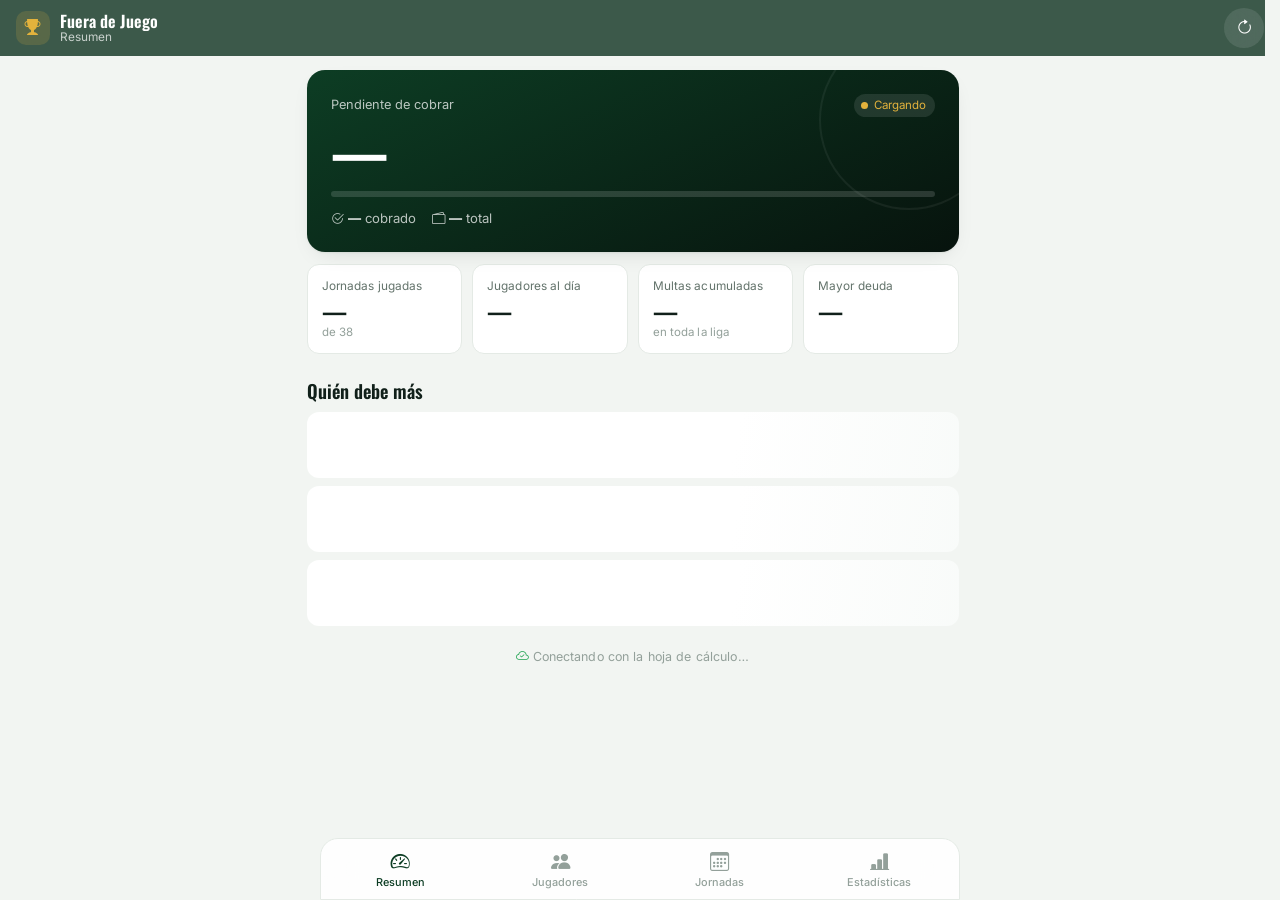
<file: index.html>
<!DOCTYPE html>
<html lang="es">
<head>

<meta charset="UTF-8">

<!--
    viewport-fit=cover  → permite usar toda la pantalla en iPhone
                          con notch / Dynamic Island.
    maximum-scale libre → no bloqueamos el zoom (accesibilidad).
-->
<meta name="viewport"
      content="width=device-width, initial-scale=1, viewport-fit=cover">

<title>Fuera de Juego · Liga Mister</title>
<meta name="description" content="Pagos, jornadas y saldos de la liga Fuera de Juego.">

<!-- Color de la barra del navegador (Chrome Android y Safari 15+) -->
<meta name="theme-color" content="#0a2e1c" media="(prefers-color-scheme: light)">
<meta name="theme-color" content="#07130d" media="(prefers-color-scheme: dark)">

<!-- Instalable como app en iOS -->
<meta name="apple-mobile-web-app-capable" content="yes">
<meta name="mobile-web-app-capable" content="yes">
<meta name="apple-mobile-web-app-status-bar-style" content="black-translucent">
<meta name="apple-mobile-web-app-title" content="Fuera de Juego">
<meta name="format-detection" content="telephone=no">

<link rel="manifest" href="manifest.webmanifest">
<link rel="apple-touch-icon" href="icons/icon-180.png">
<link rel="icon" href="icons/icon-192.png" sizes="192x192">
<link rel="icon" href="favicon.svg" type="image/svg+xml">

<!-- Tipografías -->
<link rel="preconnect" href="https://fonts.googleapis.com">
<link rel="preconnect" href="https://fonts.gstatic.com" crossorigin>
<link rel="stylesheet"
      href="https://fonts.googleapis.com/css2?family=Oswald:wght@500;600;700&family=Inter:wght@400;500;600;700&display=swap">

<!-- Iconos -->
<link rel="stylesheet"
      href="https://cdn.jsdelivr.net/npm/bootstrap-icons@1.11.3/font/bootstrap-icons.min.css">

<link rel="stylesheet" href="style.css">

</head>

<body>

<!-- =========================================================
     BARRA SUPERIOR
========================================================= -->

<header class="topbar" id="topbar">

    <div class="topbar-inner">

        <div class="brand">
            <span class="brand-escudo"><i class="bi bi-trophy-fill"></i></span>
            <span class="brand-texto">
                <strong>Fuera de Juego</strong>
                <small id="tituloVista">Resumen</small>
            </span>
        </div>

        <button type="button"
                id="botonRecargar"
                class="boton-icono"
                aria-label="Actualizar datos">
            <i class="bi bi-arrow-clockwise"></i>
        </button>

    </div>

    <!-- Indicador de "tirar para actualizar" -->
    <div class="ptr" id="ptr" aria-hidden="true">
        <i class="bi bi-arrow-down"></i>
    </div>

</header>


<!-- =========================================================
     CONTENIDO
========================================================= -->

<main id="contenido">

<!-- ------------------- RESUMEN ------------------- -->
<section class="vista vista-activa" id="vista-resumen" aria-label="Resumen">

    <!-- Tablón de anuncios (se rellena desde script.js; oculto si no hay) -->
    <section class="tablon" id="tablon" aria-label="Tablón de anuncios" hidden></section>

    <div class="marcador">

        <div class="marcador-cabecera">
            <span>Pendiente de cobrar</span>
            <span class="conexion conexion-cargando" id="estadoConexion">
                <span class="conexion-punto"></span>
                <span id="estadoConexionTexto">Cargando</span>
            </span>
        </div>

        <p class="marcador-cifra" id="dineroPendiente">—</p>

        <div class="barra-bote" aria-hidden="true">
            <span id="barraBote"></span>
        </div>

        <div class="marcador-pie">
            <span><i class="bi bi-check2-circle"></i> <b id="dineroActual">—</b> cobrado</span>
            <span><i class="bi bi-wallet2"></i> <b id="dineroTotal">—</b> total</span>
        </div>

        <p class="marcador-nota" id="notaBote" hidden>
            <i class="bi bi-piggy-bank"></i>
            <span id="notaBoteTexto"></span>
        </p>

    </div>

    <div class="rejilla-datos">

        <article class="dato">
            <span class="dato-etiqueta">Jornadas jugadas</span>
            <strong class="dato-valor" id="jornadasCompletadas">—</strong>
            <span class="dato-pie">de 38</span>
        </article>

        <article class="dato">
            <span class="dato-etiqueta">Jugadores al día</span>
            <strong class="dato-valor" id="jugadoresAlDia">—</strong>
            <span class="dato-pie" id="jugadoresTotales">&nbsp;</span>
        </article>

        <article class="dato">
            <span class="dato-etiqueta">Multas acumuladas</span>
            <strong class="dato-valor" id="multasTotales">—</strong>
            <span class="dato-pie">en toda la liga</span>
        </article>

        <article class="dato">
            <span class="dato-etiqueta">Mayor deuda</span>
            <strong class="dato-valor" id="mayorDeuda">—</strong>
            <span class="dato-pie" id="mayorDeudaNombre">&nbsp;</span>
        </article>

    </div>

    <h2 class="titulo-bloque">Quién debe más</h2>

    <div class="lista" id="listaMorosos">
        <div class="esqueleto"></div>
        <div class="esqueleto"></div>
        <div class="esqueleto"></div>
    </div>

    <div id="bloqueMultasManuales" hidden>

        <h2 class="titulo-bloque">Multas</h2>

        <div class="lista" id="listaMultasManualesWeb"></div>

    </div>

    <p class="nota-pie">
        <i class="bi bi-cloud-check"></i>
        <span id="ultimaActualizacion">Conectando con la hoja de cálculo…</span>
    </p>

</section>


<!-- ------------------- JUGADORES ------------------- -->
<section class="vista" id="vista-jugadores" aria-label="Jugadores" hidden>

    <div class="buscador">
        <i class="bi bi-search"></i>
        <input type="search"
               id="buscadorJugadores"
               placeholder="Buscar jugador"
               autocomplete="off"
               autocapitalize="words"
               enterkeyhint="search"
               aria-label="Buscar jugador">
        <button type="button" class="buscador-limpiar" id="limpiarBusqueda" hidden aria-label="Borrar búsqueda">
            <i class="bi bi-x-circle-fill"></i>
        </button>
    </div>

    <div class="chips" id="chipsOrden" role="tablist" aria-label="Ordenar jugadores">
        <button type="button" class="chip chip-activo" data-orden="pendiente">Deuda</button>
        <button type="button" class="chip" data-orden="totalPagado">Pagado</button>
        <button type="button" class="chip" data-orden="multas">Multas</button>
        <button type="button" class="chip" data-orden="saldo">Saldo</button>
        <button type="button" class="chip" data-orden="nombre">A–Z</button>
    </div>

    <div class="lista" id="listaJugadores">
        <div class="esqueleto"></div>
        <div class="esqueleto"></div>
        <div class="esqueleto"></div>
        <div class="esqueleto"></div>
    </div>

</section>


<!-- ------------------- JORNADAS ------------------- -->
<section class="vista" id="vista-jornadas" aria-label="Jornadas" hidden>

    <div class="jornada-pills" id="selectorJornada" role="tablist" aria-label="Elegir jornada"></div>

    <div id="jornadaInfo"></div>

    <div class="lista" id="listaJornada"></div>

</section>

<!-- ------------------- ESTADÍSTICAS ------------------- -->
<section class="vista" id="vista-estadisticas" aria-label="Estadísticas" hidden>

    <div id="statsVacio" hidden></div>

    <div id="statsContenido">

        <h2 class="titulo-bloque titulo-primero">Clasificación acumulada</h2>

        <p class="stats-nota">
            Cada jornada suma tantos puntos como jugadores superas:
            el 1.º se lleva el máximo y el último, 1 punto.
        </p>

        <div class="lista" id="listaClasificacion"></div>

        <h2 class="titulo-bloque">Evolución</h2>

        <div class="grafica" id="grafica">

            <div class="grafica-cabecera">
                <span>Puesto en la clasificación, jornada a jornada</span>
            </div>

            <div class="grafica-lienzo" id="graficaLienzo"></div>

            <p class="grafica-lectura" id="graficaLectura" aria-live="polite"></p>

            <div class="grafica-chips" id="graficaChips" role="group" aria-label="Jugadores a resaltar"></div>

            <p class="grafica-ayuda">Toca o desliza sobre la gráfica para ver cada jornada. Elige hasta 4 jugadores.</p>

        </div>

        <h2 class="titulo-bloque">Más estadísticas</h2>

        <div class="rejilla-datos rejilla-stats" id="statsExtra"></div>

    </div>

</section>

</main>


<!-- =========================================================
     NAVEGACIÓN INFERIOR
========================================================= -->

<nav class="tabbar" id="tabbar" aria-label="Secciones">

    <button type="button" class="tab tab-activo" data-vista="resumen" aria-current="page">
        <i class="bi bi-speedometer2"></i>
        <span>Resumen</span>
    </button>

    <button type="button" class="tab" data-vista="jugadores">
        <i class="bi bi-people-fill"></i>
        <span>Jugadores</span>
    </button>

    <button type="button" class="tab" data-vista="jornadas">
        <i class="bi bi-calendar3"></i>
        <span>Jornadas</span>
    </button>

    <button type="button" class="tab" data-vista="estadisticas">
        <i class="bi bi-bar-chart-line-fill"></i>
        <span>Estadísticas</span>
    </button>

</nav>


<!-- =========================================================
     FICHA DE JUGADOR (panel deslizante)
========================================================= -->

<div class="sheet-fondo" id="sheetFondo" hidden></div>

<aside class="sheet" id="sheet" role="dialog" aria-modal="true" aria-labelledby="sheetNombre" hidden>
    <button type="button" class="sheet-tirador" id="sheetCerrar" aria-label="Cerrar ficha"></button>
    <div class="sheet-cuerpo" id="sheetCuerpo"></div>
</aside>


<!-- Aviso flotante (sin conexión, datos guardados…) -->
<div class="aviso" id="aviso" role="status" aria-live="polite" hidden></div>


<script src="script.js"></script>

</body>
</html>
</file>
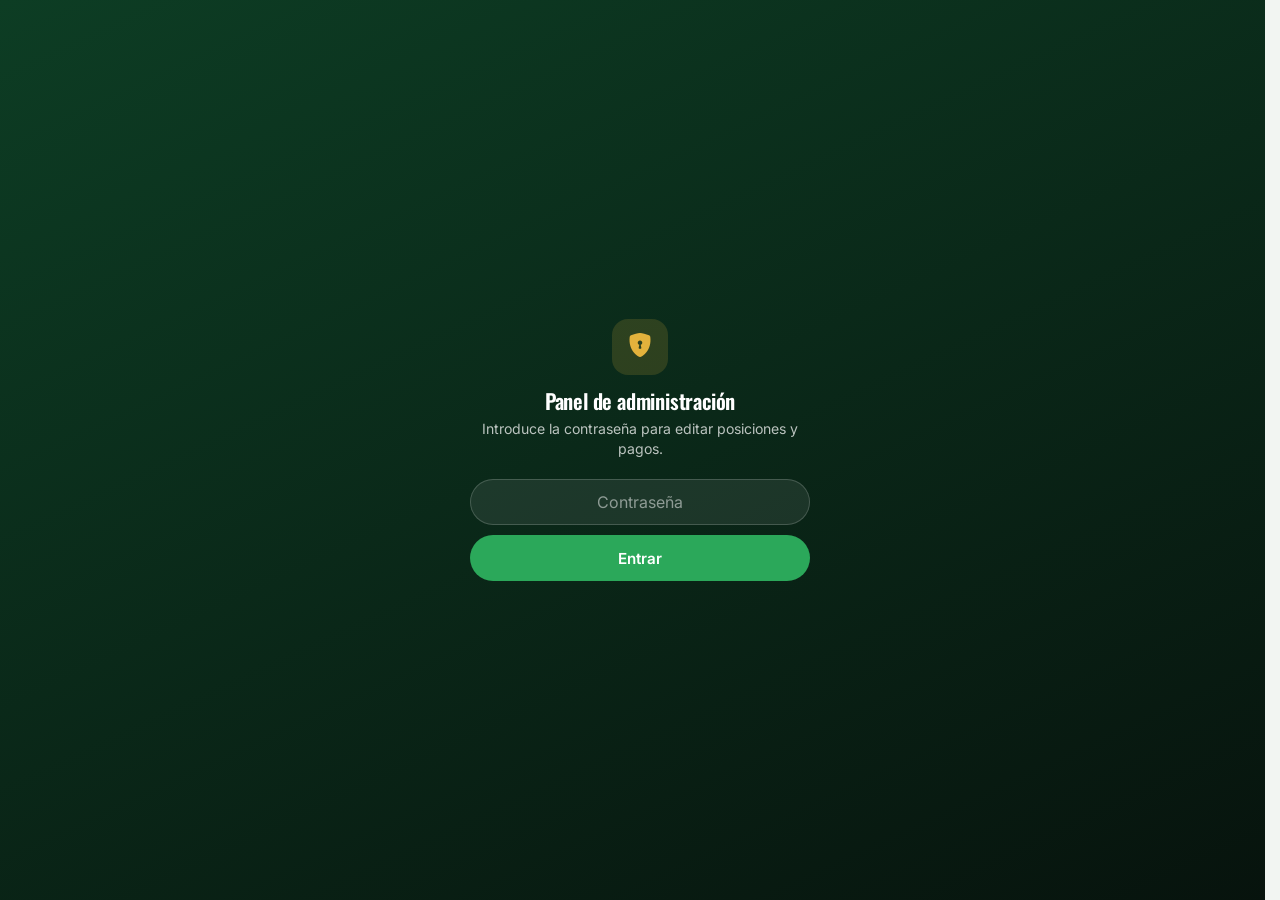
<file: admin.html>
<!DOCTYPE html>
<html lang="es">
<head>

<meta charset="UTF-8">
<meta name="viewport" content="width=device-width, initial-scale=1, viewport-fit=cover">
<meta name="robots" content="noindex, nofollow">

<title>Administración · Fuera de Juego</title>

<meta name="theme-color" content="#0a2e1c" media="(prefers-color-scheme: light)">
<meta name="theme-color" content="#07130d" media="(prefers-color-scheme: dark)">

<!-- Instalable como app aparte, distinta de la web pública -->
<meta name="apple-mobile-web-app-capable" content="yes">
<meta name="mobile-web-app-capable" content="yes">
<meta name="apple-mobile-web-app-status-bar-style" content="black-translucent">
<meta name="apple-mobile-web-app-title" content="Admin Liga">
<meta name="format-detection" content="telephone=no">

<link rel="manifest" href="admin.webmanifest">
<link rel="apple-touch-icon" href="icons/icon-180.png">
<link rel="icon" href="icons/icon-192.png" sizes="192x192">
<link rel="icon" href="favicon.svg" type="image/svg+xml">

<link rel="preconnect" href="https://fonts.googleapis.com">
<link rel="preconnect" href="https://fonts.gstatic.com" crossorigin>
<link rel="stylesheet"
      href="https://fonts.googleapis.com/css2?family=Oswald:wght@500;600;700&family=Inter:wght@400;500;600;700&display=swap">

<link rel="stylesheet"
      href="https://cdn.jsdelivr.net/npm/bootstrap-icons@1.11.3/font/bootstrap-icons.min.css">

<link rel="stylesheet" href="style.css">
<link rel="stylesheet" href="admin.css">

</head>

<body>

<!-- =========================================================
     PANTALLA DE ACCESO
========================================================= -->

<div class="acceso" id="pantallaAcceso">

    <div class="acceso-caja">

        <span class="acceso-icono"><i class="bi bi-shield-lock-fill"></i></span>

        <h1>Panel de administración</h1>
        <p>Introduce la contraseña para editar posiciones y pagos.</p>

        <form id="formAcceso" autocomplete="off">

            <input type="password"
                   id="campoClave"
                   placeholder="Contraseña"
                   inputmode="text"
                   autocapitalize="off"
                   autocorrect="off"
                   required>

            <button type="submit" class="boton-principal">
                Entrar
            </button>

        </form>

        <p class="acceso-error" id="errorAcceso" hidden></p>

    </div>

</div>


<!-- =========================================================
     BARRA SUPERIOR
========================================================= -->

<header class="topbar" id="topbar" hidden>

    <div class="topbar-inner">

        <div class="brand">
            <span class="brand-escudo"><i class="bi bi-sliders"></i></span>
            <span class="brand-texto">
                <strong>Administración</strong>
                <small id="estadoGuardado">Sin cambios</small>
            </span>
        </div>

        <button type="button" id="botonSalir" class="boton-icono" aria-label="Salir">
            <i class="bi bi-box-arrow-right"></i>
        </button>

    </div>

</header>


<!-- =========================================================
     PESTAÑAS
========================================================= -->

<nav class="admin-tabs" id="adminTabs" hidden>
    <button type="button" class="admin-tab admin-tab-activo" data-panel="jornadas">
        <i class="bi bi-calendar3"></i>
        Jornadas
    </button>
    <button type="button" class="admin-tab" data-panel="multas">
        <i class="bi bi-exclamation-octagon"></i>
        Multas
    </button>
    <button type="button" class="admin-tab" data-panel="bote">
        <i class="bi bi-piggy-bank"></i>
        Bote
    </button>
    <button type="button" class="admin-tab" data-panel="anuncios">
        <i class="bi bi-megaphone"></i>
        Anuncios
    </button>
</nav>


<!-- =========================================================
     CONTENIDO — JORNADAS
========================================================= -->

<main id="contenido" hidden>

    <p class="aviso-info">
        <i class="bi bi-info-circle"></i>
        <span>Elige una jornada, ajusta posiciones, pagos y multas, y pulsa
        <b>Guardar cambios</b>. El resto de la liga (resumen, saldos)
        se recalcula solo.</span>
    </p>

    <div class="jornada-pills" id="selectorJornada" role="tablist" aria-label="Elegir jornada"></div>

    <div id="listaEdicion"></div>

</main>


<!-- =========================================================
     CONTENIDO — MULTAS MANUALES
========================================================= -->

<main id="panelMultas" hidden>

    <p class="aviso-info">
        <i class="bi bi-info-circle"></i>
        <span>Pon una multa a un jugador con el importe que quieras. Aquí también
        salen las <b>multas automáticas</b> (jornada sin pagar cuando ya se
        han registrado 4 jornadas más). Todas las ven los jugadores en la web.
        Cuando alguien pague, activa el interruptor: pasa a pagada al instante.</span>
    </p>

    <div class="bote-total">
        <span>Multas pendientes</span>
        <strong id="multasPendientesCifra">0 €</strong>
    </div>

    <form id="formMulta" class="form-aportacion">

        <select id="campoJugadorMulta" required aria-label="Jugador">
            <option value="" disabled selected>Jugador…</option>
        </select>

        <input type="number"
               id="campoImporteMulta"
               placeholder="Importe"
               inputmode="decimal"
               min="0.01"
               step="0.01"
               required
               aria-label="Importe de la multa en euros">

        <input type="text"
               id="campoMotivoMulta"
               placeholder="Motivo (opcional)"
               maxlength="60"
               aria-label="Motivo">

        <button type="submit" class="boton-principal boton-pequeno" id="botonAnadirMulta">
            <i class="bi bi-plus-lg"></i>
            Poner multa
        </button>

    </form>

    <div class="lista" id="listaMultasManuales"></div>

</main>


<!-- =========================================================
     CONTENIDO — BOTE / APORTACIONES
========================================================= -->

<main id="panelBote" hidden>

    <p class="aviso-info">
        <i class="bi bi-info-circle"></i>
        <span>Dinero que alguien pone por su cuenta, aparte de las jornadas
        (por ejemplo, entre todos para comprar algo). Se suma al total
        cobrado de la liga; no afecta a la deuda de nadie.</span>
    </p>

    <div class="bote-total" id="boteTotal">
        <span>Aportado en total</span>
        <strong id="boteTotalCifra">0 €</strong>
    </div>

    <form id="formAportacion" class="form-aportacion">

        <select id="campoJugadorAportacion" required aria-label="Jugador">
            <option value="" disabled selected>Jugador…</option>
        </select>

        <input type="number"
               id="campoImporteAportacion"
               placeholder="Importe"
               inputmode="decimal"
               min="0.01"
               step="0.01"
               required
               aria-label="Importe en euros">

        <input type="text"
               id="campoNotaAportacion"
               placeholder="Nota (opcional)"
               maxlength="60"
               aria-label="Nota">

        <button type="submit" class="boton-principal boton-pequeno" id="botonAnadirAportacion">
            <i class="bi bi-plus-lg"></i>
            Añadir
        </button>

    </form>

    <div class="lista" id="listaAportaciones"></div>

</main>


<!-- =========================================================
     CONTENIDO — TABLÓN DE ANUNCIOS
========================================================= -->

<main id="panelAnuncios" hidden>

    <p class="aviso-info">
        <i class="bi bi-info-circle"></i>
        <span>Publica avisos para todos los jugadores: aparecen arriba del
        Resumen en la web. Los <b>fijados</b> salen primero. Con el
        interruptor <b>Visible</b> puedes ocultar un anuncio sin borrarlo.</span>
    </p>

    <form id="formAnuncio" class="form-anuncio">

        <input type="text"
               id="campoTituloAnuncio"
               placeholder="Título"
               maxlength="120"
               aria-label="Título del anuncio">

        <textarea id="campoMensajeAnuncio"
                  rows="3"
                  maxlength="1000"
                  placeholder="Mensaje"
                  aria-label="Mensaje del anuncio"></textarea>

        <select id="campoTipoAnuncio" aria-label="Tipo de anuncio">
            <option value="info">Información</option>
            <option value="importante">Importante</option>
            <option value="urgente">Urgente</option>
        </select>

        <label class="form-anuncio-fijar">
            <input type="checkbox" id="campoFijarAnuncio">
            <span>Fijar arriba</span>
        </label>

        <button type="submit" class="boton-principal boton-pequeno" id="botonAnadirAnuncio">
            <i class="bi bi-send"></i>
            Publicar
        </button>

    </form>

    <div class="lista" id="listaAnuncios"></div>

</main>


<!-- Barra flotante de guardado -->
<div class="barra-guardar" id="barraGuardar" hidden>
    <span id="resumenCambios">Cambios sin guardar</span>
    <button type="button" id="botonGuardar" class="boton-principal boton-pequeno">
        <i class="bi bi-cloud-upload"></i>
        Guardar cambios
    </button>
</div>


<!-- Aviso flotante -->
<div class="aviso" id="aviso" role="status" aria-live="polite" hidden></div>


<script src="admin.js"></script>

</body>
</html>
</file>
<file: style.css>
/* =========================================================
   FUERA DE JUEGO — Hoja de estilos
   Diseño móvil primero. Probado en Chrome y Safari (iOS).
========================================================= */

:root {
    /* Chrome de la app: verde césped de noche */
    --verde-900: #07130d;
    --verde-800: #0a2e1c;
    --verde-700: #0d3d24;
    --cesped:    #2ba85a;
    --cesped-claro: #45c774;
    --oro:       #e3b23c;
    --clay:      #d1483f;

    /* Superficies */
    --fondo:      #f2f5f2;
    --superficie: #ffffff;
    --superficie-2: #f7faf8;
    --borde:      #e4eae5;

    /* Texto */
    --texto:      #11201a;
    --texto-2:    #63736b;
    --texto-3:    #93a09a;
    --sobre-verde: rgba(255, 255, 255, 0.72);

    /* Estados */
    --exito:      #1e8f49;
    --exito-suave:#e7f6ed;
    --alerta:     #b8791a;
    --alerta-suave:#fcf2de;
    --error:      #c23c34;
    --error-suave:#fbeae8;

    /* Tipografía */
    --titular: "Oswald", "Helvetica Neue", Arial, sans-serif;
    --cuerpo:  "Inter", -apple-system, BlinkMacSystemFont, "Segoe UI", Roboto, sans-serif;

    /* Formas */
    --radio:   18px;
    --radio-s: 12px;
    --sombra:  0 1px 2px rgba(10, 30, 20, .06), 0 8px 24px -12px rgba(10, 30, 20, .18);

    /* Curva de salida fuerte: arranca rápido, se siente inmediata */
    --ease-out: cubic-bezier(0.23, 1, 0.32, 1);

    /* Curva de los paneles que suben desde abajo (la de iOS) */
    --ease-drawer: cubic-bezier(0.32, 0.72, 0, 1);

    /* Verde de la barra superior, con transparencia para el efecto vidrio */
    --vidrio-barra: rgba(10, 46, 28, .78);

    /* Alturas de las barras fijas */
    --alto-topbar: 56px;
    --alto-tabbar: 60px;

    /* Zonas seguras (notch, barra de gestos) */
    --safe-top:    env(safe-area-inset-top, 0px);
    --safe-bottom: env(safe-area-inset-bottom, 0px);
    --safe-left:   env(safe-area-inset-left, 0px);
    --safe-right:  env(safe-area-inset-right, 0px);
}

@media (prefers-color-scheme: dark) {
    :root {
        --fondo:      #0b1410;
        --superficie: #13201a;
        --superficie-2: #182821;
        --borde:      #23352c;

        --texto:      #eaf2ed;
        --texto-2:    #9aaba2;
        --texto-3:    #6d7f77;

        --exito-suave: #12331f;
        --alerta-suave:#33280f;
        --error-suave: #3a1c19;
        --exito:  #4cc47c;
        --alerta: #e3b23c;
        --error:  #f0706a;

        --sombra: 0 1px 2px rgba(0, 0, 0, .4);
    }
}

/* =========================================================
   BASE
========================================================= */

*,
*::before,
*::after {
    box-sizing: border-box;
}

html {
    /* Safari: evita que el texto crezca al girar el móvil */
    -webkit-text-size-adjust: 100%;
    text-size-adjust: 100%;

    /* Sin el destello gris/azul al tocar. Va en html (se hereda a todo) y no solo en body. */
    -webkit-tap-highlight-color: transparent;

    /* Sin rebote de iOS ni recarga de Chrome al pasar del borde de arriba:
       la página ya tiene su propio "tirar para actualizar" y en admin una recarga
       accidental haría perder cambios sin guardar. */
    overscroll-behavior-y: none;

    /* Reserva el hueco de la barra de scroll: al abrir la ficha (que bloquea el scroll)
       la página ya no se mueve de lado en compu. */
    scrollbar-gutter: stable;
}

body {
    margin: 0;
    background: var(--fondo);
    color: var(--texto);
    font-family: var(--cuerpo);
    font-size: 16px;
    line-height: 1.45;

    /* Quita el flash gris al tocar en Android */
    -webkit-tap-highlight-color: transparent;

    /* Nada de scroll lateral en móvil */
    overflow-x: hidden;

    -webkit-font-smoothing: antialiased;
}

/* El rebote de iOS muestra el color de la barra, no blanco */
html {
    background: var(--fondo);
}

h1, h2, h3 {
    font-family: var(--titular);
    font-weight: 600;

    /* Apple: el espaciado depende del tamaño, nunca uno fijo.
       Aquí queda en 0 y cada título grande lo aprieta abajo. */
    letter-spacing: 0;

    /* Interlineado apretado en títulos (heredaba 1.45, el del texto corrido) */
    line-height: 1.15;

    /* Reparte las palabras para no dejar una sola colgada en la 2.ª línea */
    text-wrap: balance;

    margin: 0;
}

button,
input {
    font-family: inherit;
    font-size: 1rem;
    color: inherit;
}

/* iOS hace zoom en la página si un campo tiene letra de menos de 16px y luego no regresa.
   Todos los tuyos ya cumplían; esto lo garantiza también para los que añadas. */
input,
textarea,
select {
    font-size: 16px;
}

button {
    /* Sin retardo de 300 ms en el toque */
    touch-action: manipulation;
    cursor: pointer;
    border: 0;
    background: none;
    padding: 0;
    -webkit-appearance: none;
    appearance: none;

    /* Mantener pulsado un botón no debe seleccionar su texto ni sacar el menú de copiar */
    -webkit-user-select: none;
    user-select: none;
    -webkit-touch-callout: none;
}

/* Lo mismo para el resto de cosas que se tocan */
a,
label,
select,
[role="button"] {
    touch-action: manipulation;
}

:focus-visible {
    outline: 2px solid var(--cesped);
    outline-offset: 2px;
    border-radius: 6px;
}

[hidden] {
    display: none !important;
}

/* El ajuste de "reducir movimiento" está al final de este archivo
   (sección MOVIMIENTO REDUCIDO), donde puede ganarle a todas las reglas anteriores. */

/* =========================================================
   BARRA SUPERIOR
========================================================= */

.topbar {
    position: fixed;
    top: 0;
    left: 0;
    right: 0;
    z-index: 30;

    padding-top: var(--safe-top);

    /* Vidrio esmerilado: el contenido pasa por debajo y se ve borroso,
       en vez de una franja verde opaca. El filo claro de abajo separa sin pared. */
    background: var(--vidrio-barra);
    color: #fff;
    box-shadow: 0 1px 0 rgba(255, 255, 255, .08);

    /* Safari necesita el prefijo para el desenfoque */
    -webkit-backdrop-filter: saturate(180%) blur(20px);
    backdrop-filter: saturate(180%) blur(20px);
}

.topbar-inner {
    height: var(--alto-topbar);
    padding-left: max(16px, var(--safe-left));
    padding-right: max(16px, var(--safe-right));

    display: flex;
    align-items: center;
    justify-content: space-between;
    gap: 12px;
}

.brand {
    display: flex;
    align-items: center;
    gap: 10px;
    min-width: 0;
}

.brand-escudo {
    width: 34px;
    height: 34px;
    flex: none;

    display: grid;
    place-items: center;

    border-radius: 10px;
    background: rgba(227, 178, 60, .16);
    color: var(--oro);
    font-size: 1rem;
}

.brand-texto {
    display: flex;
    flex-direction: column;
    line-height: 1.15;
    min-width: 0;
}

.brand-texto strong {
    font-family: var(--titular);
    font-size: 1.02rem;
    font-weight: 600;
    white-space: nowrap;
    overflow: hidden;
    text-overflow: ellipsis;
}

.brand-texto small {
    font-size: .74rem;
    color: var(--sobre-verde);
}

.boton-icono {
    width: 40px;
    height: 40px;
    flex: none;

    display: grid;
    place-items: center;

    border-radius: 50%;
    background: rgba(255, 255, 255, .1);
    color: #fff;
    font-size: 1.05rem;

    transition: background 140ms var(--ease-out), transform 140ms var(--ease-out);
}

.boton-icono:active {
    transform: scale(.95);
    background: rgba(255, 255, 255, .2);
}

.boton-icono.girando i {
    animation: girar .8s linear infinite;
}

@keyframes girar {
    to { transform: rotate(360deg); }
}

/* Tirar para actualizar */

.ptr {
    position: absolute;
    left: 0;
    right: 0;
    top: calc(var(--safe-top) + var(--alto-topbar));

    display: grid;
    place-items: center;

    height: 0;
    overflow: hidden;

    color: var(--sobre-verde);
    background: var(--vidrio-barra);
    font-size: 1.1rem;

    /* Al soltar, vuelve suave en vez de dar un salto */
    transition: height 220ms var(--ease-out);
}

/* Mientras el dedo arrastra, sigue al dedo 1 a 1, sin retraso */
.ptr.tirando {
    transition: none;
}

.ptr i {
    transition: transform .2s ease;
}

.ptr.listo i {
    transform: rotate(180deg);
    color: var(--cesped-claro);
}

.ptr.cargando i {
    animation: girar .8s linear infinite;
}

/* =========================================================
   CONTENIDO Y VISTAS
========================================================= */

#contenido {
    padding-top: calc(var(--safe-top) + var(--alto-topbar) + 14px);
    padding-bottom: calc(var(--safe-bottom) + var(--alto-tabbar) + 24px);
    padding-left: max(14px, var(--safe-left));
    padding-right: max(14px, var(--safe-right));

    max-width: 680px;
    margin: 0 auto;
}

.vista {
    display: none;
}

/* Cambiar de pestaña se hace decenas de veces al día: sin animación,
   como en la barra de pestañas de iOS. */
.vista-activa {
    display: block;
}

.titulo-bloque {
    font-size: 1.05rem;
    margin: 26px 0 10px;
}

.nota-pie {
    margin: 22px 0 0;
    text-align: center;
    font-size: .78rem;
    color: var(--texto-3);
}

.nota-pie i {
    color: var(--cesped);
}

/* =========================================================
   MARCADOR (bloque principal del resumen)
========================================================= */

.marcador {
    position: relative;
    overflow: hidden;

    padding: 18px 18px 20px;
    border-radius: var(--radio);

    background: linear-gradient(155deg, var(--verde-700) 0%, var(--verde-900) 100%);
    color: #fff;
    box-shadow: var(--sombra);
}

/* Líneas de campo como marca de agua */
.marcador::after {
    content: "";
    position: absolute;
    right: -40px;
    top: -40px;
    width: 180px;
    height: 180px;
    border: 2px solid rgba(255, 255, 255, .06);
    border-radius: 50%;
    pointer-events: none;
}

.marcador-cabecera {
    position: relative;
    display: flex;
    align-items: center;
    justify-content: space-between;
    gap: 10px;

    font-size: .8rem;
    color: var(--sobre-verde);
}

.marcador-cifra {
    position: relative;
    margin: 6px 0 14px;

    font-family: var(--titular);
    font-size: clamp(2.6rem, 14vw, 3.4rem);
    font-weight: 700;
    line-height: 1;
    letter-spacing: -.02em;   /* cifra de ~50 px: lo más apretado */

    font-variant-numeric: tabular-nums;
}

.barra-bote {
    position: relative;
    height: 6px;
    border-radius: 99px;
    background: rgba(255, 255, 255, .14);
    overflow: hidden;
}

.barra-bote span {
    display: block;
    height: 100%;
    width: 0;
    border-radius: 99px;
    background: linear-gradient(90deg, var(--cesped), var(--cesped-claro));
    transition: width .9s cubic-bezier(.22, 1, .36, 1);
}

.marcador-pie {
    position: relative;
    display: flex;
    gap: 16px;
    flex-wrap: wrap;

    margin-top: 12px;
    font-size: .82rem;
    color: var(--sobre-verde);
}

.marcador-pie b {
    color: #fff;
    font-weight: 600;
    font-variant-numeric: tabular-nums;
}

.marcador-nota {
    position: relative;
    display: flex;
    align-items: center;
    gap: 7px;

    margin: 10px 0 0;
    font-size: .76rem;
    color: var(--sobre-verde);
}

.marcador-nota i {
    color: var(--oro);
}

/* Estado de conexión */

.conexion {
    display: inline-flex;
    align-items: center;
    gap: 6px;

    padding: 3px 9px 3px 7px;
    border-radius: 99px;
    background: rgba(255, 255, 255, .1);

    font-size: .72rem;
    white-space: nowrap;
}

.conexion-punto {
    width: 7px;
    height: 7px;
    border-radius: 50%;
    background: currentColor;
}

.conexion-cargando { color: var(--oro); }
.conexion-cargando .conexion-punto { animation: latido 1.1s ease-in-out infinite; }

.conexion-online  { color: var(--cesped-claro); }
.conexion-error   { color: #ff8b84; }

@keyframes latido {
    0%, 100% { opacity: 1; }
    50%      { opacity: .25; }
}

/* =========================================================
   REJILLA DE DATOS
========================================================= */

.rejilla-datos {
    display: grid;
    grid-template-columns: 1fr 1fr;
    gap: 10px;
    margin-top: 12px;
}

.dato {
    padding: 13px 14px;
    border-radius: var(--radio-s);
    background: var(--superficie);
    border: 1px solid var(--borde);
}

.dato-etiqueta {
    display: block;
    font-size: .74rem;
    color: var(--texto-2);
}

.dato-valor {
    display: block;
    margin-top: 2px;

    font-family: var(--titular);
    font-size: 1.5rem;
    font-weight: 600;
    line-height: 1.1;
    letter-spacing: -.01em;   /* ~24 px: un poco apretado */
    font-variant-numeric: tabular-nums;
}

.dato-pie {
    display: block;
    font-size: .72rem;
    color: var(--texto-3);

    white-space: nowrap;
    overflow: hidden;
    text-overflow: ellipsis;
}

/* =========================================================
   LISTA DE JUGADORES
========================================================= */

.lista {
    display: flex;
    flex-direction: column;
    gap: 8px;
}

.fila {
    display: flex;
    align-items: center;
    gap: 12px;
    width: 100%;

    padding: 11px 12px;
    border-radius: var(--radio-s);
    background: var(--superficie);
    border: 1px solid var(--borde);

    text-align: left;
    transition: transform 140ms var(--ease-out), background 140ms var(--ease-out);
}

/* Solo las filas que de verdad se tocan (button), no las informativas (div) */
button.fila:active {
    transform: scale(.98);
    background: var(--superficie-2);
}

.fila-datos {
    flex: 1;
    min-width: 0;
}

.fila-nombre {
    display: block;
    font-weight: 600;
    font-size: .96rem;

    white-space: nowrap;
    overflow: hidden;
    text-overflow: ellipsis;
}

.fila-sub {
    display: block;
    margin-top: 1px;
    font-size: .76rem;
    color: var(--texto-2);
}

.fila-cifra {
    flex: none;
    text-align: right;
}

.fila-importe {
    display: block;
    font-weight: 700;
    font-size: .98rem;
    font-variant-numeric: tabular-nums;
}

.fila-etiqueta {
    display: block;
    font-size: .7rem;
    color: var(--texto-3);
}

.importe-deuda    { color: var(--error); }
.importe-ok       { color: var(--exito); }
.importe-neutro   { color: var(--texto-2); }

/* Avatar */

.avatar {
    position: relative;
    flex: none;

    width: 42px;
    height: 42px;
    border-radius: 50%;
    overflow: hidden;

    display: grid;
    place-items: center;

    background: var(--verde-700);
    color: #fff;

    font-family: var(--titular);
    font-size: .88rem;
    font-weight: 600;
    letter-spacing: .02em;
}

.avatar img {
    position: absolute;
    inset: 0;
    width: 100%;
    height: 100%;
    object-fit: cover;
}

.avatar-l {
    width: 62px;
    height: 62px;
    font-size: 1.2rem;
}

/* Medalla de posición en la jornada */

.puesto {
    flex: none;
    width: 26px;
    text-align: center;

    font-family: var(--titular);
    font-size: .95rem;
    font-weight: 600;
    color: var(--texto-3);
}

.puesto-1 { color: var(--oro); }
.puesto-2 { color: #9fb0a7; }
.puesto-3 { color: #c08457; }

/* Distintivos de estado */

.distintivo {
    display: inline-flex;
    align-items: center;
    gap: 5px;

    padding: 3px 9px;
    border-radius: 99px;

    font-size: .72rem;
    font-weight: 600;
    white-space: nowrap;
}

.distintivo-ok {
    background: var(--exito-suave);
    color: var(--exito);
}

.distintivo-parcial {
    background: var(--alerta-suave);
    color: var(--alerta);
}

.distintivo-no {
    background: var(--error-suave);
    color: var(--error);
}

/* Barra de progreso de pago dentro de la fila */

.progreso {
    display: block;
    height: 4px;
    margin-top: 6px;
    border-radius: 99px;
    background: var(--borde);
    overflow: hidden;
}

.progreso span {
    display: block;
    height: 100%;
    border-radius: 99px;
    background: var(--cesped);
}

/* =========================================================
   BUSCADOR Y CHIPS
========================================================= */

.buscador {
    position: relative;
    display: flex;
    align-items: center;
    gap: 8px;

    padding: 0 12px;
    height: 44px;

    border-radius: 99px;
    background: var(--superficie);
    border: 1px solid var(--borde);
    color: var(--texto-3);
}

.buscador input {
    flex: 1;
    min-width: 0;
    height: 100%;

    border: 0;
    background: none;
    color: var(--texto);

    /* 16px evita que Safari haga zoom al enfocar */
    font-size: 16px;

    -webkit-appearance: none;
    appearance: none;
}

.buscador input::placeholder {
    color: var(--texto-3);
}

.buscador input:focus {
    outline: none;
}

/* Safari pinta una X propia en los search; la quitamos */
.buscador input::-webkit-search-decoration,
.buscador input::-webkit-search-cancel-button {
    -webkit-appearance: none;
    appearance: none;
}

.buscador-limpiar {
    color: var(--texto-3);
    font-size: 1rem;
    padding: 4px;

    transition: transform 140ms var(--ease-out);
}

.buscador-limpiar:active {
    transform: scale(.92);
}

.chips {
    display: flex;
    gap: 8px;

    margin: 12px -14px 14px;
    padding: 0 14px 2px;

    overflow-x: auto;
    scrollbar-width: none;
    -webkit-overflow-scrolling: touch;
    overscroll-behavior-x: contain;
}

.chips::-webkit-scrollbar {
    display: none;
}

.chip {
    flex: none;
    padding: 7px 14px;

    border-radius: 99px;
    border: 1px solid var(--borde);
    background: var(--superficie);
    color: var(--texto-2);

    font-size: .84rem;
    font-weight: 500;

    transition: transform 140ms var(--ease-out), background 160ms ease, color 160ms ease, border-color 160ms ease;
}

.chip:active {
    transform: scale(.96);
}

.chip-activo {
    background: var(--verde-700);
    border-color: var(--verde-700);
    color: #fff;
}

/* =========================================================
   JORNADAS
========================================================= */

.jornada-pills {
    display: flex;
    gap: 8px;

    margin: 0 -14px 14px;
    padding: 2px 14px 6px;

    overflow-x: auto;
    scroll-snap-type: x proximity;
    scrollbar-width: none;
    -webkit-overflow-scrolling: touch;
    overscroll-behavior-x: contain;
}

.jornada-pills::-webkit-scrollbar {
    display: none;
}

.jornada-pill {
    flex: none;
    scroll-snap-align: center;

    width: 52px;
    height: 58px;

    display: flex;
    flex-direction: column;
    align-items: center;
    justify-content: center;
    gap: 1px;

    border-radius: 14px;
    border: 1px solid var(--borde);
    background: var(--superficie);
    color: var(--texto-2);

    transition: transform 140ms var(--ease-out), background 160ms ease;
}

.jornada-pill small {
    font-size: .62rem;
    text-transform: lowercase;
    color: var(--texto-3);
}

.jornada-pill b {
    font-family: var(--titular);
    font-size: 1.2rem;
    font-weight: 600;
    line-height: 1;
}

.jornada-pill .punto {
    width: 5px;
    height: 5px;
    border-radius: 50%;
    background: var(--borde);
}

.jornada-pill.completa .punto { background: var(--cesped); }
.jornada-pill.parcial  .punto { background: var(--oro); }

.jornada-pill:active {
    transform: scale(.95);
}

.jornada-pill.activa {
    background: var(--verde-700);
    border-color: var(--verde-700);
    color: #fff;
}

.jornada-pill.activa small,
.jornada-pill.activa .punto {
    color: rgba(255, 255, 255, .7);
}

.jornada-resumen {
    display: flex;
    align-items: center;
    justify-content: space-between;
    gap: 12px;

    padding: 14px 16px;
    margin-bottom: 12px;

    border-radius: var(--radio-s);
    background: var(--superficie);
    border: 1px solid var(--borde);
}

.jornada-resumen h2 {
    font-size: 1.15rem;
    letter-spacing: -.005em;
}

.jornada-resumen p {
    margin: 2px 0 0;
    font-size: .78rem;
    color: var(--texto-2);
}

/* =========================================================
   ESTADOS VACÍOS Y CARGA
========================================================= */

.vacio {
    padding: 38px 20px;
    text-align: center;
    color: var(--texto-2);

    border-radius: var(--radio-s);
    background: var(--superficie);
    border: 1px dashed var(--borde);
}

.vacio i {
    font-size: 1.8rem;
    color: var(--texto-3);
}

.vacio h3 {
    margin: 10px 0 4px;
    font-size: 1.05rem;
    color: var(--texto);
}

.vacio p {
    margin: 0;
    font-size: .85rem;
}

.esqueleto {
    height: 66px;
    border-radius: var(--radio-s);
    background: linear-gradient(
        100deg,
        var(--superficie) 30%,
        var(--superficie-2) 50%,
        var(--superficie) 70%
    );
    background-size: 220% 100%;
    animation: brillo 1.3s ease-in-out infinite;
}

@keyframes brillo {
    from { background-position: 180% 0; }
    to   { background-position: -60% 0; }
}

/* =========================================================
   BARRA DE PESTAÑAS INFERIOR
========================================================= */

.tabbar {
    position: fixed;
    bottom: 0;
    left: 0;
    right: 0;
    z-index: 30;

    display: flex;

    padding-bottom: var(--safe-bottom);
    padding-left: var(--safe-left);
    padding-right: var(--safe-right);

    background: color-mix(in srgb, var(--superficie) 88%, transparent);
    border-top: 1px solid var(--borde);

    -webkit-backdrop-filter: saturate(180%) blur(16px);
    backdrop-filter: saturate(180%) blur(16px);
}

/* Si el navegador no soporta color-mix (Safari antiguo) */
@supports not (background: color-mix(in srgb, red 50%, blue)) {
    .tabbar { background: var(--superficie); }
}

.tab {
    flex: 1;
    height: var(--alto-tabbar);

    display: flex;
    flex-direction: column;
    align-items: center;
    justify-content: center;
    gap: 3px;

    color: var(--texto-3);
    font-size: .68rem;
    font-weight: 500;

    transition: color .16s ease;
}

.tab i {
    font-size: 1.2rem;

    /* Sin esto el icono "saltaba" a su tamaño pequeño al tocar */
    transition: transform 140ms var(--ease-out);
}

.tab span {
    line-height: 1;
}

.tab-activo {
    color: var(--verde-700);
}

@media (prefers-color-scheme: dark) {
    .tab-activo { color: var(--cesped-claro); }
}

.tab:active i {
    transform: scale(.9);
}

/* =========================================================
   PANEL DESLIZANTE (ficha de jugador)
========================================================= */

.sheet-fondo {
    position: fixed;
    inset: 0;
    z-index: 40;

    background: rgba(5, 15, 10, .5);
    -webkit-backdrop-filter: blur(2px);
    backdrop-filter: blur(2px);

    /* Se desvanece al abrir y al cerrar (antes desaparecía de golpe) */
    opacity: 0;
    transition: opacity 200ms ease;
}

.sheet-fondo.abierto {
    opacity: 1;
}

/* Mientras se está cerrando no debe atrapar toques */
.sheet-fondo:not(.abierto),
.sheet:not(.abierto) {
    pointer-events: none;
}

.sheet {
    position: fixed;
    left: 0;
    right: 0;
    bottom: 0;
    z-index: 41;

    max-height: 86vh;
    max-height: 86dvh;
    overflow-y: auto;
    -webkit-overflow-scrolling: touch;
    overscroll-behavior: contain;

    padding: 8px 18px calc(24px + var(--safe-bottom));
    border-radius: 24px 24px 0 0;

    background: var(--superficie);
    box-shadow: 0 -12px 40px rgba(5, 20, 12, .3);

    /* En celular sube desde el borde de abajo y vuelve por el mismo camino.
       La salida es más rápida que la entrada: el sistema responde, no hace esperar. */
    transform: translateY(100%);
    transition: transform 200ms var(--ease-drawer);
}

.sheet.abierto {
    transform: none;
    transition-duration: 300ms;
}

/* En compu (ratón): la ficha sale de la fila que tocaste, como un popover de macOS.
   El punto de origen lo pone script.js en transform-origin. */
@media (min-width: 700px) and (hover: hover) and (pointer: fine) {

    .sheet {
        left: 0;
        right: 0;
        bottom: 24px;
        width: min(560px, calc(100% - 32px));
        margin: 0 auto;
        border-radius: 24px;

        opacity: 0;
        transform: scale(.94);
        transition: transform 160ms var(--ease-out), opacity 160ms var(--ease-out);
    }

    .sheet.abierto {
        opacity: 1;
        transform: none;
        transition-duration: 240ms;
    }

}

.sheet-tirador {
    display: block;
    width: 42px;
    height: 5px;
    margin: 6px auto 14px;

    border-radius: 99px;
    background: var(--borde);
}

.sheet-cabecera {
    display: flex;
    align-items: center;
    gap: 14px;
    margin-bottom: 16px;
}

.sheet-cabecera h2 {
    font-size: 1.3rem;
    line-height: 1.1;
    letter-spacing: -.01em;
}

.sheet-cabecera p {
    margin: 2px 0 0;
    font-size: .8rem;
    color: var(--texto-2);
}

.sheet-datos {
    display: grid;
    grid-template-columns: 1fr 1fr;
    gap: 8px;
}

.sheet-dato {
    padding: 11px 13px;
    border-radius: var(--radio-s);
    background: var(--superficie-2);
    border: 1px solid var(--borde);
}

.sheet-dato span {
    display: block;
    font-size: .73rem;
    color: var(--texto-2);
}

.sheet-dato strong {
    display: block;
    margin-top: 1px;
    font-size: 1.1rem;
    font-variant-numeric: tabular-nums;
}

/* Multas dentro de la ficha del jugador */

.sheet-subtitulo {
    margin: 18px 0 8px;
    font-size: 1rem;
}

.sheet-multas {
    display: flex;
    flex-direction: column;
    gap: 8px;
}

.sheet-multa {
    display: flex;
    align-items: center;
    gap: 10px;

    padding: 10px 13px;
    border-radius: var(--radio-s);
    background: var(--superficie-2);
    border: 1px solid var(--borde);

    font-weight: 700;
    font-variant-numeric: tabular-nums;
}

.sheet-multa-texto {
    flex: 1;
    min-width: 0;
    display: flex;
    flex-direction: column;
}

.sheet-multa-texto b {
    font-weight: 600;
    font-size: .88rem;
    white-space: nowrap;
    overflow: hidden;
    text-overflow: ellipsis;
}

.sheet-multa-texto small {
    font-weight: 400;
    font-size: .72rem;
    color: var(--texto-2);
}

/* =========================================================
   AVISO FLOTANTE
========================================================= */

.aviso {
    position: fixed;
    left: 50%;
    bottom: calc(var(--alto-tabbar) + var(--safe-bottom) + 14px);
    z-index: 50;

    /* Entra subiendo un poco y sale igual (antes desaparecía de golpe) */
    opacity: 0;
    transform: translate(-50%, 8px);
    transition: opacity 200ms var(--ease-out), transform 200ms var(--ease-out);

    max-width: calc(100vw - 32px);
    padding: 9px 16px;

    border-radius: 99px;
    background: var(--verde-800);
    color: #fff;

    font-size: .82rem;
    white-space: nowrap;
    overflow: hidden;
    text-overflow: ellipsis;

    box-shadow: 0 8px 24px rgba(5, 20, 12, .35);
}

.aviso.visible {
    opacity: 1;
    transform: translate(-50%, 0);
}

/* =========================================================
   PANTALLAS GRANDES
   La app sigue siendo móvil: solo respiramos un poco más.
========================================================= */

@media (min-width: 600px) {

    .rejilla-datos {
        grid-template-columns: repeat(4, 1fr);
    }

    .marcador {
        padding: 24px;
    }

    .titulo-bloque {
        font-size: 1.15rem;
    }
}

@media (min-width: 900px) {

    .tabbar {
        max-width: 680px;
        left: 50%;
        transform: translateX(-50%);
        border: 1px solid var(--borde);
        border-radius: 18px 18px 0 0;
    }
}


/* =========================================================
   TABLÓN DE ANUNCIOS
========================================================= */

.tablon {
    display: flex;
    flex-direction: column;
    gap: 8px;
    margin-bottom: 14px;
}

.tablon-cabecera {
    display: flex;
    align-items: center;
    gap: 8px;
    margin: 2px 2px 0;
    color: var(--texto-2);
}

.tablon-cabecera i {
    color: var(--cesped);
}

.tablon-cabecera h2 {
    margin: 0;
    font-size: .82rem;
    font-weight: 600;
    text-transform: uppercase;
    letter-spacing: .05em;
}

.anuncio {
    display: flex;
    align-items: flex-start;
    gap: 11px;

    padding: 12px 10px 12px 13px;
    border-radius: var(--radio-s);
    background: var(--superficie);
    border: 1px solid var(--borde);
    border-left: 4px solid var(--cesped);
}

.anuncio-importante { border-left-color: var(--alerta); background: var(--alerta-suave); }
.anuncio-urgente    { border-left-color: var(--error);  background: var(--error-suave); }

.anuncio-icono {
    flex: none;
    margin-top: 2px;
    font-size: 1.05rem;
    color: var(--cesped);
}

.anuncio-importante .anuncio-icono { color: var(--alerta); }
.anuncio-urgente .anuncio-icono    { color: var(--error); }

.anuncio-cuerpo {
    flex: 1;
    min-width: 0;
}

.anuncio-meta {
    display: flex;
    flex-wrap: wrap;
    align-items: center;
    gap: 4px 8px;

    font-size: .68rem;
    font-weight: 700;
    letter-spacing: .04em;
    text-transform: uppercase;
    color: var(--texto-2);
}

.anuncio-fijado {
    display: inline-flex;
    align-items: center;
    gap: 3px;
}

.anuncio-fecha {
    margin-left: auto;
    font-weight: 500;
    letter-spacing: 0;
    text-transform: none;
    color: var(--texto-3);
}

.anuncio-titulo {
    margin: 4px 0 0;
    font-size: 1rem;
    line-height: 1.25;
    overflow-wrap: anywhere;
}

.anuncio-texto {
    margin: 3px 0 0;
    font-size: .9rem;
    line-height: 1.45;
    color: var(--texto);
    white-space: pre-wrap;
    overflow-wrap: anywhere;
}

.anuncio-cerrar {
    flex: none;
    width: 32px;
    height: 32px;
    margin: -4px -2px 0 0;

    display: grid;
    place-items: center;

    border-radius: 50%;
    color: var(--texto-3);
    font-size: .85rem;

    transition: transform 140ms var(--ease-out), background 140ms var(--ease-out), color 140ms var(--ease-out);
}

.anuncio-cerrar:active {
    transform: scale(.94);
    background: var(--superficie-2);
    color: var(--texto);
}

.tablon-mas {
    align-self: center;
    display: inline-flex;
    align-items: center;
    gap: 6px;

    min-height: 36px;
    padding: 0 14px;
    border-radius: 99px;

    font-size: .8rem;
    font-weight: 600;
    color: var(--texto-2);
    background: var(--superficie);
    border: 1px solid var(--borde);

    transition: transform 140ms var(--ease-out);
}

.tablon-mas:active {
    transform: scale(.97);
}


/* =========================================================
   ESTADÍSTICAS
========================================================= */

:root {
    --serie-1: #2a78d6;
    --serie-2: #eb6834;
    --serie-3: #1baf7a;
    --serie-4: #6250d6;
    --grafica-muda: #c4cec8;
}

@media (prefers-color-scheme: dark) {
    :root {
        --serie-1: #3987e5;
        --serie-2: #d95926;
        --serie-3: #199e70;
        --serie-4: #9085e9;
        --grafica-muda: #3a4b43;
    }
}

.titulo-primero {
    margin-top: 4px;
}

.stats-nota {
    margin: -4px 0 10px;
    font-size: .78rem;
    color: var(--texto-3);
}

.fila-clasif {
    cursor: default;
}

.puesto {
    flex: none;
    width: 26px;
    height: 26px;

    display: grid;
    place-items: center;

    border-radius: 50%;
    font-family: var(--titular);
    font-size: .88rem;
    font-weight: 600;
    background: var(--superficie-2);
    color: var(--texto-2);
}

.puesto-1 { background: var(--oro); color: #3a2a00; }
.puesto-2 { background: #cfd6d2; color: #2b3732; }
.puesto-3 { background: #d9a77a; color: #3b2410; }

.cambio {
    display: inline-flex;
    align-items: center;
    justify-content: flex-end;
    gap: 2px;
    font-size: .7rem;
    font-weight: 700;
}

.cambio-sube  { color: var(--exito); }
.cambio-baja  { color: var(--error); }
.cambio-igual { color: var(--texto-3); }

/* Gráfica */

.grafica {
    padding: 14px 12px 12px;
    border-radius: var(--radio-s);
    background: var(--superficie);
    border: 1px solid var(--borde);
}

.grafica-cabecera {
    margin: 0 2px 8px;
    font-size: .78rem;
    color: var(--texto-2);
}

.grafica-lienzo {
    width: 100%;
    min-height: 230px;
    touch-action: pan-y;
    user-select: none;
    -webkit-user-select: none;
    -webkit-tap-highlight-color: transparent;
}

.grafica-lienzo svg {
    display: block;
    max-width: 100%;
    overflow: visible;
}

.g-rejilla {
    stroke: var(--borde);
    stroke-width: 1;
}

.g-eje {
    fill: var(--texto-3);
    font-size: 11px;
    font-family: inherit;
    font-variant-numeric: tabular-nums;
}

.g-cursor {
    stroke: var(--texto-3);
    stroke-width: 1;
    stroke-dasharray: 3 3;
}

.g-linea-muda,
.g-linea {
    fill: none;
    stroke-linecap: round;
    stroke-linejoin: round;
}

.g-linea-muda {
    stroke: var(--grafica-muda);
    stroke-width: 1.25;
}

.g-linea {
    stroke-width: 2.5;
}

.g-punto {
    stroke: var(--superficie);
    stroke-width: 2;
}

.grafica-lectura {
    display: flex;
    flex-wrap: wrap;
    gap: 4px 12px;
    margin: 8px 2px 0;
    font-size: .8rem;
    color: var(--texto-2);
}

.lectura-jornada {
    font-weight: 700;
    color: var(--texto);
}

.lectura-item {
    display: inline-flex;
    align-items: center;
    gap: 5px;
    white-space: nowrap;
}

.lectura-item b {
    color: var(--texto);
}

.grafica-punto {
    flex: none;
    width: 9px;
    height: 9px;
    border-radius: 50%;
    background: var(--grafica-muda);
}

.grafica-chips {
    display: flex;
    flex-wrap: wrap;
    gap: 6px;
    margin-top: 12px;
}

.grafica-chip {
    display: inline-flex;
    align-items: center;
    gap: 6px;

    min-height: 34px;
    padding: 0 12px;
    border-radius: 99px;

    font-size: .8rem;
    font-weight: 500;
    color: var(--texto-2);
    background: var(--superficie-2);
    border: 1px solid var(--borde);

    transition: transform 140ms var(--ease-out);
}

.grafica-chip:active {
    transform: scale(.96);
}

.grafica-chip-on {
    color: var(--texto);
    font-weight: 600;
    border-color: var(--texto-3);
}

.grafica-ayuda {
    margin: 10px 2px 0;
    font-size: .72rem;
    color: var(--texto-3);
}

/* Tarjetas de estadísticas */

.dato-stat .dato-etiqueta i {
    color: var(--cesped);
}

.dato-valor-texto {
    font-size: 1.15rem;
    white-space: nowrap;
    overflow: hidden;
    text-overflow: ellipsis;
}

/* Cuatro pestañas en pantallas muy estrechas */
@media (max-width: 359px) {
    .tab { font-size: .62rem; }
    .tab i { font-size: 1.1rem; }
}

@media (min-width: 600px) {
    .rejilla-stats {
        grid-template-columns: repeat(3, 1fr);
    }

    .anuncio {
        padding: 14px 12px 14px 16px;
    }
}

/* Evita que un texto largo ensanche la cuadrícula en pantallas estrechas */
.rejilla-datos > * {
    min-width: 0;
}


/* =========================================================
   LETRA CHICA
   Al revés que los títulos grandes: el texto pequeño se lee mejor
   con un poquito más de aire entre letras.
========================================================= */

.dato-etiqueta,
.dato-pie,
.fila-sub,
.fila-etiqueta,
.nota-pie,
.stats-nota,
.grafica-cabecera,
.grafica-ayuda,
.distintivo {
    letter-spacing: .01em;
}


/* =========================================================
   MOVIMIENTO REDUCIDO
   "Reducir movimiento" no quiere decir "sin respuesta": se quitan los
   deslizamientos, encogidos y giros, pero se conservan los cambios de
   color y los fundidos, que ayudan a entender qué pasó.
   (Antes una regla bruta apagaba TODO, incluido el giro que avisa que
   está cargando; así la gente se quedaba sin saber si algo pasaba.)
========================================================= */

@media (prefers-reduced-motion: reduce) {

    html {
        scroll-behavior: auto;
    }

    /* Al tocar no se encogen; siguen cambiando de color como antes */
    .boton-icono:active,
    button.fila:active,
    .chip:active,
    .jornada-pill:active,
    .tab:active i,
    .buscador-limpiar:active,
    .anuncio-cerrar:active,
    .tablon-mas:active,
    .grafica-chip:active {
        transform: none;
    }

    /* La ficha y el aviso se funden en vez de deslizarse o crecer */
    .sheet,
    .sheet.abierto {
        transform: none;
        transition: opacity 160ms ease;
    }

    .sheet {
        opacity: 0;
    }

    .sheet.abierto {
        opacity: 1;
    }

    .aviso,
    .aviso.visible {
        transform: translate(-50%, 0);
        transition: opacity 160ms ease;
    }

    /* El giro continuo se cambia por un parpadeo suave: sigue avisando que carga */
    .boton-icono.girando i,
    .ptr.cargando i {
        animation: latido 1.1s ease-in-out infinite;
    }

    .ptr.listo i {
        transform: none;
    }

    /* Sin barrido de brillo en los esqueletos de carga */
    .esqueleto {
        animation: none;
    }

    /* La barra del bote ya no "crece": aparece con su valor */
    .barra-bote span {
        transition: none;
    }

}


/* =========================================================
   TRANSPARENCIA REDUCIDA
   Quien lo activa en su sistema prefiere superficies sólidas:
   quitamos el vidrio y dejamos colores planos.
========================================================= */

@media (prefers-reduced-transparency: reduce) {

    .topbar,
    .ptr {
        background: var(--verde-800);
        -webkit-backdrop-filter: none;
        backdrop-filter: none;
    }

    .tabbar {
        background: var(--superficie);
        -webkit-backdrop-filter: none;
        backdrop-filter: none;
    }

    .sheet-fondo {
        -webkit-backdrop-filter: none;
        backdrop-filter: none;
    }

}
</file>
<file: admin.css>
/* =========================================================
   ADMINISTRACIÓN — estilos propios de esta página.
   Reutiliza las variables y clases de style.css.
========================================================= */

body {
    padding-bottom: 90px;
}

/* ---------------------------------------------------------
   PANTALLA DE ACCESO
--------------------------------------------------------- */

.acceso {
    position: fixed;
    inset: 0;
    z-index: 50;

    display: grid;
    place-items: center;
    padding: 24px;

    background: linear-gradient(155deg, var(--verde-700) 0%, var(--verde-900) 100%);
}

.acceso-caja {
    width: 100%;
    max-width: 340px;
    text-align: center;
    color: #fff;
}

.acceso-icono {
    display: inline-grid;
    place-items: center;
    width: 56px;
    height: 56px;
    margin-bottom: 14px;

    border-radius: 16px;
    background: rgba(227, 178, 60, .16);
    color: var(--oro);
    font-size: 1.5rem;
}

.acceso-caja h1 {
    font-size: 1.3rem;
    letter-spacing: -.01em;
    margin-bottom: 6px;
}

.acceso-caja p {
    margin: 0 0 20px;
    color: var(--sobre-verde);
    font-size: .88rem;
}

#formAcceso {
    display: flex;
    flex-direction: column;
    gap: 10px;
}

#campoClave {
    height: 46px;
    padding: 0 16px;

    border-radius: 99px;
    border: 1px solid rgba(255, 255, 255, .18);
    background: rgba(255, 255, 255, .08);
    color: #fff;

    font-size: 16px;
    text-align: center;
}

#campoClave::placeholder {
    color: rgba(255, 255, 255, .5);
}

#campoClave:focus {
    outline: none;
    border-color: var(--cesped-claro);
    background: rgba(255, 255, 255, .12);
}

.boton-principal {
    height: 46px;
    padding: 0 20px;

    border-radius: 99px;
    background: var(--cesped);
    color: #fff;

    font-weight: 600;
    font-size: .95rem;

    display: inline-flex;
    align-items: center;
    justify-content: center;
    gap: 8px;

    transition: transform 140ms var(--ease-out), background 140ms var(--ease-out);
}

.boton-principal:active {
    transform: scale(.97);
}

.boton-principal:disabled {
    opacity: .55;
    pointer-events: none;
}

.acceso-error {
    margin-top: 14px;
    color: #ff9a92;
    font-size: .85rem;
}

/* ---------------------------------------------------------
   CONTENIDO
--------------------------------------------------------- */

#contenido {
    padding-top: calc(var(--safe-top) + var(--alto-topbar) + 14px);
    padding-left: max(14px, var(--safe-left));
    padding-right: max(14px, var(--safe-right));
    padding-bottom: 24px;

    max-width: 680px;
    margin: 0 auto;
}

.aviso-info {
    display: flex;
    gap: 10px;
    align-items: flex-start;

    padding: 12px 14px;
    margin: 0 0 16px;

    border-radius: var(--radio-s);
    background: var(--superficie);
    border: 1px solid var(--borde);

    font-size: .82rem;
    color: var(--texto-2);
}

.aviso-info i {
    color: var(--cesped);
    font-size: 1rem;
    margin-top: 1px;
    flex: none;
}

/* ---------------------------------------------------------
   FILA DE EDICIÓN DE UN JUGADOR
--------------------------------------------------------- */

.fila-editar {
    display: flex;
    align-items: center;
    gap: 12px;

    padding: 11px 12px;
    margin-bottom: 8px;

    border-radius: var(--radio-s);
    background: var(--superficie);
    border: 1px solid var(--borde);

    transition: border-color .15s ease, background .15s ease;
}

.fila-editar.modificada {
    border-color: var(--cesped);
    background: color-mix(in srgb, var(--exito-suave) 55%, var(--superficie));
}

.fila-editar-nombre {
    flex: 1;
    min-width: 0;

    font-weight: 600;
    font-size: .92rem;

    white-space: nowrap;
    overflow: hidden;
    text-overflow: ellipsis;
}

.campo-posicion {
    flex: none;
    width: 64px;
    height: 40px;

    border-radius: 10px;
    border: 1px solid var(--borde);
    background: var(--superficie-2);
    color: var(--texto);

    text-align: center;
    font-size: 16px;
    font-weight: 600;

    -webkit-appearance: none;
    appearance: none;
}

.campo-posicion:focus {
    outline: none;
    border-color: var(--cesped);
}

.campo-posicion.duplicada {
    border-color: var(--error);
    color: var(--error);
}

/* Interruptor de pagado */

.interruptor {
    flex: none;
    position: relative;
    width: 50px;
    height: 30px;
}

.interruptor input {
    position: absolute;
    inset: 0;
    opacity: 0;
    margin: 0;
    cursor: pointer;
}

.interruptor-pista {
    position: absolute;
    inset: 0;

    border-radius: 99px;
    background: var(--borde);

    transition: background .18s ease;
}

.interruptor-pista::before {
    content: "";
    position: absolute;
    top: 3px;
    left: 3px;
    width: 24px;
    height: 24px;

    border-radius: 50%;
    background: #fff;
    box-shadow: 0 1px 3px rgba(0, 0, 0, .25);

    transition: transform .18s ease;
}

.interruptor input:checked ~ .interruptor-pista {
    background: var(--exito);
}

.interruptor input:checked ~ .interruptor-pista::before {
    transform: translateX(20px);
}

.interruptor input:focus-visible ~ .interruptor-pista {
    outline: 2px solid var(--cesped);
    outline-offset: 2px;
}

/* ---------------------------------------------------------
   BARRA DE GUARDADO
--------------------------------------------------------- */

.barra-guardar {
    position: fixed;
    left: 0;
    right: 0;
    bottom: 0;
    z-index: 35;

    display: flex;
    align-items: center;
    justify-content: space-between;
    gap: 12px;

    padding: 12px max(16px, var(--safe-right)) calc(12px + var(--safe-bottom)) max(16px, var(--safe-left));

    background: var(--superficie);
    border-top: 1px solid var(--borde);
    box-shadow: 0 -8px 24px rgba(5, 20, 12, .12);

    /* Sube al haber cambios y baja al guardarlos (antes desaparecía de golpe).
       La salida es más rápida que la entrada. */
    transform: translateY(100%);
    transition: transform 180ms var(--ease-drawer);
}

.barra-guardar.visible {
    transform: none;
    transition-duration: 260ms;
}

#resumenCambios {
    font-size: .85rem;
    color: var(--texto-2);
}

.boton-pequeno {
    height: 42px;
    padding: 0 18px;
    font-size: .88rem;
    flex: none;
}

/* ---------------------------------------------------------
   PESTAÑAS
--------------------------------------------------------- */

.admin-tabs {
    position: sticky;
    top: calc(var(--safe-top) + var(--alto-topbar));
    z-index: 20;

    display: flex;
    gap: 8px;

    padding: 10px max(14px, var(--safe-right)) 10px max(14px, var(--safe-left));

    background: var(--fondo);
    border-bottom: 1px solid var(--borde);
}

/* Mismo vidrio que la barra de arriba, para que no parezca una pared pegada debajo */
@supports (background: color-mix(in srgb, red 50%, blue)) {
    .admin-tabs {
        background: color-mix(in srgb, var(--fondo) 78%, transparent);
        -webkit-backdrop-filter: saturate(180%) blur(20px);
        backdrop-filter: saturate(180%) blur(20px);
    }
}

.admin-tab {
    flex: 1;
    display: flex;
    align-items: center;
    justify-content: center;
    gap: 7px;

    height: 40px;
    border-radius: 99px;

    background: var(--superficie);
    border: 1px solid var(--borde);
    color: var(--texto-2);

    font-size: .86rem;
    font-weight: 500;

    transition: transform 140ms var(--ease-out), background 160ms ease, color 160ms ease;
}

.admin-tab:active {
    transform: scale(.97);
}

.admin-tab-activo {
    background: var(--verde-700);
    border-color: var(--verde-700);
    color: #fff;
}

/* ---------------------------------------------------------
   BOTE / APORTACIONES
--------------------------------------------------------- */

.bote-total {
    display: flex;
    align-items: center;
    justify-content: space-between;

    padding: 16px 18px;
    margin-bottom: 14px;

    border-radius: var(--radio);
    background: linear-gradient(155deg, var(--verde-700) 0%, var(--verde-900) 100%);
    color: #fff;
}

.bote-total span {
    font-size: .84rem;
    color: var(--sobre-verde);
}

.bote-total strong {
    font-family: var(--titular);
    font-size: 1.6rem;
    font-weight: 600;
    letter-spacing: -.01em;
    font-variant-numeric: tabular-nums;
}

.form-aportacion {
    display: grid;
    grid-template-columns: 1fr 100px;
    gap: 8px;
    margin-bottom: 16px;
}

.form-aportacion select,
.form-aportacion input {
    height: 44px;
    padding: 0 14px;

    border-radius: 12px;
    border: 1px solid var(--borde);
    background: var(--superficie);
    color: var(--texto);

    font-size: 16px;
}

.form-aportacion select:focus,
.form-aportacion input:focus {
    outline: none;
    border-color: var(--cesped);
}

#campoJugadorAportacion,
#campoJugadorMulta {
    grid-column: 1 / 2;
}

#campoImporteAportacion,
#campoImporteMulta {
    grid-column: 2 / 3;
}

#campoNotaAportacion,
#campoMotivoMulta {
    grid-column: 1 / 3;
}

#botonAnadirAportacion,
#botonAnadirMulta {
    grid-column: 1 / 3;
    width: 100%;
}

/* ---------------------------------------------------------
   MULTAS MANUALES (lista)
--------------------------------------------------------- */

.fila-multa {
    display: flex;
    align-items: center;
    gap: 12px;

    padding: 11px 12px;
    border-radius: var(--radio-s);
    background: var(--superficie);
    border: 1px solid var(--borde);

    transition: border-color .15s ease, background .15s ease;
}

.fila-multa.pagada {
    border-color: var(--cesped);
    background: color-mix(in srgb, var(--exito-suave) 55%, var(--superficie));
}

.fila-multa-importe {
    flex: none;
    font-weight: 700;
    font-size: .98rem;
    color: var(--error);
}

.fila-multa.pagada .fila-multa-importe {
    color: var(--exito);
}

.fila-multa-pago {
    flex: none;
    display: flex;
    flex-direction: column;
    align-items: center;
    gap: 3px;

    font-size: .62rem;
    font-weight: 600;
    color: var(--texto-3);
}

.fila-multa.pagada .fila-multa-pago {
    color: var(--exito);
}

.titulo-grupo {
    margin: 18px 0 8px;
    font-size: .8rem;
    font-weight: 600;
    color: var(--texto-2);
    text-transform: uppercase;
    letter-spacing: .04em;
}

.fila-aportacion {
    display: flex;
    align-items: center;
    gap: 12px;

    padding: 11px 12px;
    border-radius: var(--radio-s);
    background: var(--superficie);
    border: 1px solid var(--borde);
}

.fila-aportacion-datos {
    flex: 1;
    min-width: 0;
}

.fila-aportacion-nombre {
    display: block;
    font-weight: 600;
    font-size: .92rem;
}

.fila-aportacion-sub {
    display: block;
    margin-top: 1px;
    font-size: .76rem;
    color: var(--texto-2);

    white-space: nowrap;
    overflow: hidden;
    text-overflow: ellipsis;
}

.fila-aportacion-importe {
    flex: none;
    font-weight: 700;
    font-size: .98rem;
    color: var(--exito);
}

.boton-borrar {
    flex: none;
    width: 32px;
    height: 32px;

    display: grid;
    place-items: center;

    border-radius: 50%;
    color: var(--texto-3);
    font-size: 1rem;

    transition: transform 140ms var(--ease-out), background 140ms var(--ease-out), color 140ms var(--ease-out);
}

.boton-borrar:active {
    transform: scale(.92);
    background: var(--error-suave);
    color: var(--error);
}

/* ---------------------------------------------------------
   MULTA DENTRO DE LA FILA DE EDICIÓN
--------------------------------------------------------- */

.fila-editar-multa {
    flex: none;
    display: flex;
    align-items: center;
    gap: 6px;

    padding: 4px 10px 4px 4px;
    border-radius: 99px;
    background: var(--error-suave);
}

.fila-editar-multa span {
    font-size: .68rem;
    font-weight: 600;
    color: var(--error);
    white-space: nowrap;
}

.fila-editar-multa .interruptor {
    width: 34px;
    height: 20px;
}

.fila-editar-multa .interruptor-pista::before {
    width: 14px;
    height: 14px;
    top: 3px;
    left: 3px;
}

.fila-editar-multa input:checked ~ .interruptor-pista::before {
    transform: translateX(14px);
}

.fila-editar-multa input:checked ~ .interruptor-pista {
    background: var(--exito);
}

/* Con la multa añadida puede haber más elementos en la fila;
   dejamos que salte de línea en pantallas muy estrechas. */
.fila-editar {
    flex-wrap: wrap;
    row-gap: 8px;
}



/* ---------------------------------------------------------
   TABLÓN DE ANUNCIOS (admin)
--------------------------------------------------------- */

.form-anuncio {
    display: grid;
    grid-template-columns: 1fr auto;
    gap: 8px;
    margin-bottom: 16px;
}

.form-anuncio input[type="text"],
.form-anuncio textarea,
.form-anuncio select {
    padding: 0 14px;

    border-radius: 12px;
    border: 1px solid var(--borde);
    background: var(--superficie);
    color: var(--texto);

    font: inherit;
    font-size: 16px;
}

.form-anuncio input[type="text"],
.form-anuncio select {
    height: 44px;
}

.form-anuncio textarea {
    padding: 11px 14px;
    resize: vertical;
    min-height: 84px;
    line-height: 1.4;
}

.form-anuncio input[type="text"]:focus,
.form-anuncio textarea:focus,
.form-anuncio select:focus {
    outline: none;
    border-color: var(--cesped);
}

#campoTituloAnuncio,
#campoMensajeAnuncio,
#botonAnadirAnuncio {
    grid-column: 1 / 3;
}

#botonAnadirAnuncio {
    width: 100%;
}

.form-anuncio-fijar {
    display: flex;
    align-items: center;
    gap: 8px;

    padding: 0 6px;
    font-size: .88rem;
    font-weight: 600;
    color: var(--texto-2);
}

.form-anuncio-fijar input {
    width: 20px;
    height: 20px;
    accent-color: var(--cesped);
}

.fila-anuncio {
    padding: 12px;
    border-radius: var(--radio-s);
    background: var(--superficie);
    border: 1px solid var(--borde);
    border-left-width: 4px;
}

.fila-anuncio-info       { border-left-color: var(--cesped); }
.fila-anuncio-importante { border-left-color: var(--alerta); }
.fila-anuncio-urgente    { border-left-color: var(--error); }

.fila-anuncio.oculto {
    opacity: .6;
}

.fila-anuncio-cabecera {
    display: flex;
    align-items: center;
    flex-wrap: wrap;
    gap: 6px;
}

.etiqueta-anuncio,
.etiqueta-fijado {
    padding: 2px 8px;
    border-radius: 99px;

    font-size: .66rem;
    font-weight: 700;
    letter-spacing: .03em;
    text-transform: uppercase;
}

.etiqueta-anuncio-info       { background: var(--exito-suave);  color: var(--exito); }
.etiqueta-anuncio-importante { background: var(--alerta-suave); color: var(--alerta); }
.etiqueta-anuncio-urgente    { background: var(--error-suave);  color: var(--error); }

.etiqueta-fijado {
    background: var(--superficie-2);
    color: var(--texto-2);
}

.fila-anuncio-fecha {
    margin-left: auto;
    font-size: .72rem;
    color: var(--texto-3);
}

.fila-anuncio-titulo {
    margin: 8px 0 0;
    font-size: .98rem;
    font-weight: 700;
    overflow-wrap: anywhere;
}

.fila-anuncio-mensaje {
    margin: 4px 0 0;
    font-size: .88rem;
    line-height: 1.45;
    color: var(--texto-2);
    white-space: pre-wrap;
    overflow-wrap: anywhere;
}

.fila-anuncio-acciones {
    display: flex;
    align-items: center;
    justify-content: flex-end;
    gap: 18px;
    margin-top: 10px;
    padding-top: 10px;
    border-top: 1px solid var(--borde);
}

.fila-anuncio-acciones .boton-borrar {
    margin-left: 4px;
}

/* Hueco con el ancho de la papelera en las multas automáticas (no se borran) */
.boton-borrar-vacio {
    pointer-events: none;
}


/* =========================================================
   MOVIMIENTO REDUCIDO
   (el resto está al final de style.css)
========================================================= */

@media (prefers-reduced-motion: reduce) {

    .boton-principal:active,
    .admin-tab:active,
    .boton-borrar:active {
        transform: none;
    }

    /* La barra de guardar se funde en vez de subir y bajar */
    .barra-guardar,
    .barra-guardar.visible {
        transform: none;
        transition: opacity 160ms ease;
    }

    .barra-guardar {
        opacity: 0;
    }

    .barra-guardar.visible {
        opacity: 1;
    }

}


/* =========================================================
   TRANSPARENCIA REDUCIDA
========================================================= */

@media (prefers-reduced-transparency: reduce) {

    .admin-tabs {
        background: var(--fondo);
        -webkit-backdrop-filter: none;
        backdrop-filter: none;
    }

}
</file>
